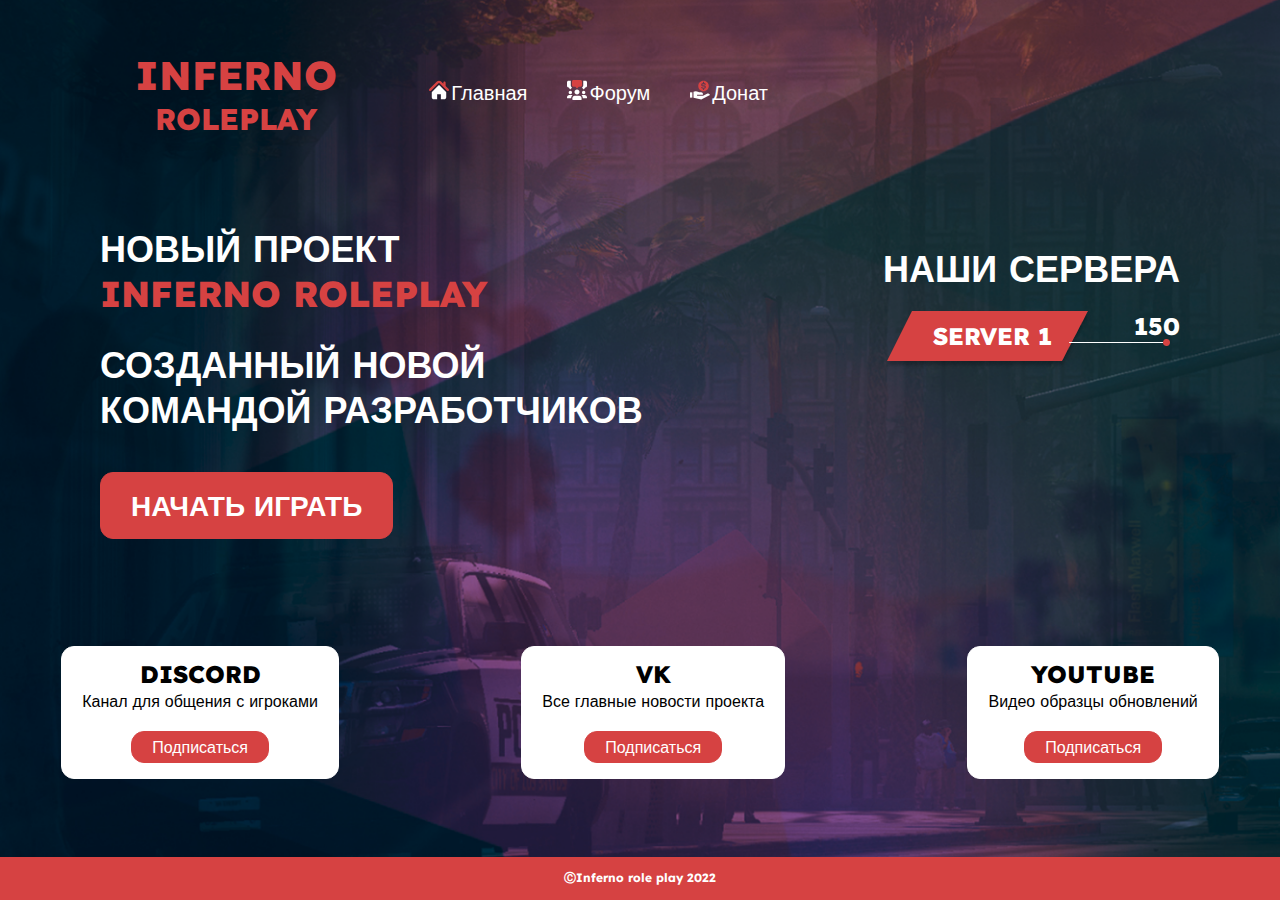
<file: index.html>
<html lang="en">
<head>
    <meta charset="UTF-8">
    <meta http-equiv="X-UA-Compatible" content="IE=edge">
    <meta name="viewport" content="width=device-width, initial-scale=1.0">
    <link rel="stylesheet" href="css/style.css">
    <link rel="preconnect" href="https://fonts.googleapis.com">
    <link rel="preconnect" href="https://fonts.gstatic.com" crossorigin>
    <link href="https://fonts.googleapis.com/css2?family=Lexend+Deca:wght@400;500;700;800&display=swap" rel="stylesheet">
    <title>Inferno Role Play</title>
</head>
<body>
    
    <header>

        <div class="hamburger-menu">
            <input id="menu__toggle" type="checkbox" />
            <label class="menu__btn" for="menu__toggle">
              <span></span>
            </label>
            <ul class="menu__box">
              <li><a class="menu__item" href="#">Главная</a></li>
              <li><a class="menu__item" href="https://forum.infernomobile-rp.ru/index.php">Форум</a></li>
              <li><a class="menu__item" href="https://infernomobile-rp.ru/donate/index.html">Донат</a></li>
            </ul>
          </div>


        <div class="logo">
            <h1>INFERNO<br><span>ROLEPLAY</span></h1>
        </div>
        <nav>
            <div class="nav_items"><a href="#"><img src="img/home_nav.svg" alt=""><a href="#" class="nav_link">Главная</a></a></div>
            <div class="nav_items"><a href="https://forum.infernomobile-rp.ru/index.php"><img src="img/forum_nav.svg" alt=""><a href="https://forum.infernomobile-rp.ru/index.php" class="nav_link">Форум</a></a></div>
            <div class="nav_items"><a href="https://infernomobile-rp.ru/donate/index.html"><img src="img/donate_nav.svg" alt=""><a href="https://infernomobile-rp.ru/donate/index.html" class="nav_link">Донат</a></a></div>
        </nav>
    </header>


    <div class="info_and_servers">
        <div class="info">
            <div class="info_text">
                <div class="info_text_one">
                    <h2>НОВЫЙ ПРОЕКТ</h2>
                    <h2>INFERNO ROLEPLAY</h2>
                </div>
                <div class="info_text_two">
                    <h2>СОЗДАННЫЙ НОВОЙ</h2>
                    <h2>КОМАНДОЙ РАЗРАБОТЧИКОВ</h2>
                </div>
            </div>  
            <a href="#">НАЧАТЬ ИГРАТЬ</a>
        </div>
    
        <div class="servers">
            <h2>НАШИ СЕРВЕРА</h2>
            <ul>
                <li><img src="img/Server_tab.png" alt=""><h3>SERVER 1</h3><span class="players_num">150</span></li>
<!--                 <li><img src="img/Server_tab.png" alt=""><h3>SERVER 2</h3><span class="players_num">150</span></li> -->
<!--                 <li><img src="img/Server_tab.png" alt=""><h3>SERVER 3</h3><span class="players_num">150</span></li> -->
            </ul>
        </div>

    </div>
    <div class="links">
        <div class="link_item">
            <h3>DISCORD</h3>
            <span>Канал для общения с игроками</span>
            <a href="https://discord.com/invite/pNjmjZHuTm" target="_blank">Подписаться</a>
        </div>
        <div class="link_item">
            <h3>VK</h3>
            <span>Все главные новости проекта</span>
            <a href="https://vk.com/infernogta_mobile" target="_blank">Подписаться</a>
        </div>
        <div class="link_item">
            <h3>YOUTUBE</h3>
            <span>Видео образцы обновлений</span>
            <a href="#" target="_blank">Подписаться</a>
        </div>
    </div>

    <footer>
        <h3>ⒸInferno role play 2022</h3>
    </footer>
</body>
</html>
</file>
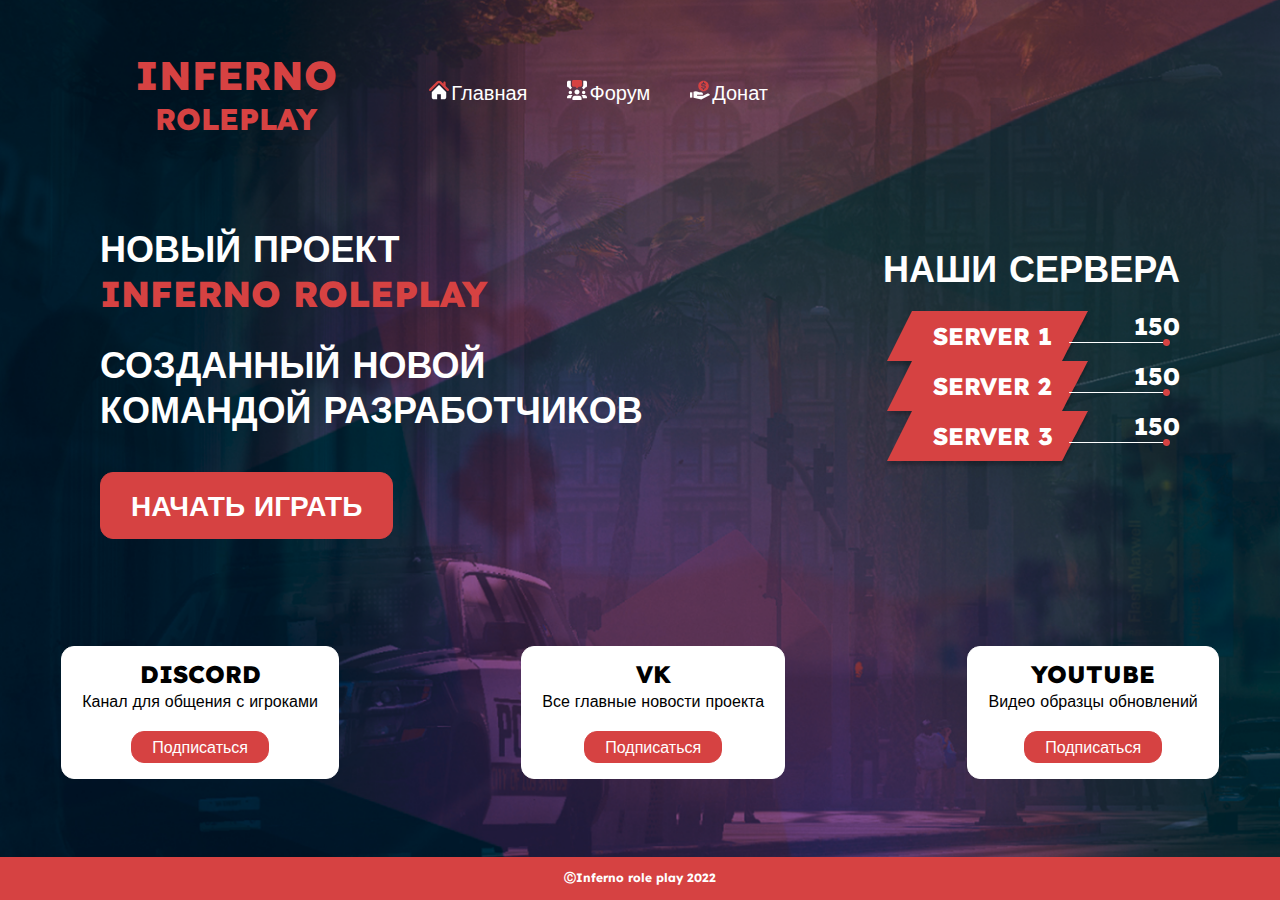
<file: main.html>
<html lang="en">
<head>
    <meta charset="UTF-8">
    <meta http-equiv="X-UA-Compatible" content="IE=edge">
    <meta name="viewport" content="width=device-width, initial-scale=1.0">
    <link rel="stylesheet" href="css/style.css">
    <link rel="preconnect" href="https://fonts.googleapis.com">
    <link rel="preconnect" href="https://fonts.gstatic.com" crossorigin>
    <link href="https://fonts.googleapis.com/css2?family=Lexend+Deca:wght@400;500;700;800&display=swap" rel="stylesheet">
    <title>Inferno Role Play</title>
</head>
<body>
    
    <header>

        <div class="hamburger-menu">
            <input id="menu__toggle" type="checkbox" />
            <label class="menu__btn" for="menu__toggle">
              <span></span>
            </label>
            <ul class="menu__box">
              <li><a class="menu__item" href="#">Главная</a></li>
              <li><a class="menu__item" href="https://forum.infernomobile-rp.ru/index.php">Форум</a></li>
              <li><a class="menu__item" href="https://infernomobile-rp.ru/donate/index.html">Донат</a></li>
            </ul>
          </div>


        <div class="logo">
            <h1>INFERNO<br><span>ROLEPLAY</span></h1>
        </div>
        <nav>
            <div class="nav_items"><a href="#"><img src="img/home_nav.svg" alt=""><a href="#" class="nav_link">Главная</a></a></div>
            <div class="nav_items"><a href="https://forum.infernomobile-rp.ru/index.php"><img src="img/forum_nav.svg" alt=""><a href="https://forum.infernomobile-rp.ru/index.php" class="nav_link">Форум</a></a></div>
            <div class="nav_items"><a href="https://infernomobile-rp.ru/donate/index.html"><img src="img/donate_nav.svg" alt=""><a href="https://infernomobile-rp.ru/donate/index.html" class="nav_link">Донат</a></a></div>
        </nav>
    </header>


    <div class="info_and_servers">
        <div class="info">
            <div class="info_text">
                <div class="info_text_one">
                    <h2>НОВЫЙ ПРОЕКТ</h2>
                    <h2>INFERNO ROLEPLAY</h2>
                </div>
                <div class="info_text_two">
                    <h2>СОЗДАННЫЙ НОВОЙ</h2>
                    <h2>КОМАНДОЙ РАЗРАБОТЧИКОВ</h2>
                </div>
            </div>  
            <a href="#">НАЧАТЬ ИГРАТЬ</a>
        </div>
    
        <div class="servers">
            <h2>НАШИ СЕРВЕРА</h2>
            <ul>
                <li><img src="img/Server_tab.png" alt=""><h3>SERVER 1</h3><span class="players_num">150</span></li>
                <li><img src="img/Server_tab.png" alt=""><h3>SERVER 2</h3><span class="players_num">150</span></li>
                <li><img src="img/Server_tab.png" alt=""><h3>SERVER 3</h3><span class="players_num">150</span></li>
            </ul>
        </div>

    </div>
    <div class="links">
        <div class="link_item">
            <h3>DISCORD</h3>
            <span>Канал для общения с игроками</span>
            <a href="https://discord.com/invite/pNjmjZHuTm" target="_blank">Подписаться</a>
        </div>
        <div class="link_item">
            <h3>VK</h3>
            <span>Все главные новости проекта</span>
            <a href="https://vk.com/infernogta_mobile" target="_blank">Подписаться</a>
        </div>
        <div class="link_item">
            <h3>YOUTUBE</h3>
            <span>Видео образцы обновлений</span>
            <a href="#" target="_blank">Подписаться</a>
        </div>
    </div>

    <footer>
        <h3>ⒸInferno role play 2022</h3>
    </footer>
</body>
</html>
</file>
<file: css/style.css>
*{
    margin: 0;
    padding: 0;
    box-sizing: border-box;
    font-family: 'Lexend Deca', sans-serif;
    font-weight: 800;
    font-size: 36px;
    color:white;
}

body{
    background-image: url(../bg.png);
    background-size: 100% 100%;
    background-size: cover;
    background-repeat: no-repeat;
    min-width: fit-content;
    max-width: 100%;
    min-height: 100vh;
    display: flex;
    flex-direction: column;
    justify-content: space-between;
    overflow-x: hidden;
}

header {
    display: flex;
    justify-content: space-between;
    text-align: center;
    /* position: absolute; */
}

.logo h1, .logo span {
    color: #D64242;
    text-align: center;
}

.logo h1{
    font-size: 40px;
}

.logo h1 span{
    font-size: 30px;
}

.logo {
    display: flex;
    flex-direction: column;
    justify-content: flex-end;
    margin-top: 50px;
    /* position: relative; */
    margin-left: 50px;
    margin-right: 20px;
}


nav .nav_link {
    font-weight: 400;
    font-size: 20px;
    text-decoration: none;
    color: white;
    position: relative;
    transition: color 0.2s ease-out;
}

nav .nav_link::after{
    display: block;
	position: absolute;
	left: 0;
	width: 0;
	height: 2px; 
	background-color: #D64242; 
	content: "";
	transition: width 0.3s ease-out; 
}

nav .nav_link:hover:after,
nav .nav_link:focus:after {
	width: 100%;
    color: #D64242;
}

nav .nav_link:hover{
    color: #D64242;
}

nav {
    margin-top: 80px;
    margin-right: 20px;
    /* position: relative;
    top: 0;
    left: 15vw; */
    display: flex;
    gap: 40px;
    margin-right: 40%;
}

nav .nav_items img{
    height: 20px;
    width: 20px;
}

nav .nav_items {
    display: flex;
    gap: 2px;
}

.info {
    margin-top: 60px;
    margin-left: 100px;
}

.info_text.info h2{
    font-weight: 800;
    font-size: 36px;
}

.info_text_one {
    margin-bottom: 26px;
}

.info_text_one h2:not(:first-child) {
    color: #D64242;
    font-weight: 800;
}

.info_text{
    margin-bottom: 40px;
}

.info a{
    background-color: #D64242;
    padding: 15px 30px;
    text-decoration: none;
    border: 1px solid #D64242;
    border-radius: 13px;
    font-size: 28px;
    display: inline-block;
    transition: all 0.3s ease-out;
}

.info a:hover{
    background-color: #ac3333;
    border: 1px solid #ac3333;
    transform: scale(1.035);
}

.info a:active{

}

.info_and_servers {
    display: flex;
    justify-content: space-between;
}

.servers{
    margin-top: 80px;
    margin-right: 100px;
}

.servers img{
 position: absolute;
 z-index: 4;
}

.servers ul li{
    list-style-type: none;
}

.servers ul{
    display: flex;
    flex-direction: column;
    gap: 20px;
}

.servers h2{
    margin-bottom: 20px;
}

.servers h3{
    position: relative;
    top: 10;
    left: 50px;
    z-index: 5;
    font-size: 24px;
}

.servers ul li{
    display: flex;
    justify-content: space-between;
}

.servers span.players_num{
    font-size: 24px;
    position: relative;
    /* top: 12 ;
    right: -20; */
}


.links{
    margin-top: 80px;
    display: flex;
    justify-content: space-around;
    gap: 60px;
    /* margin-left: 30px;
    margin-right: 30px; */
    margin-bottom: 50px;
}

.link_item{
    background-color: white;
    border: 1px solid white;
    border-radius: 13px;
    display: flex;
    flex-direction: column;
    justify-content: center;
    align-items: center;
}

.link_item h3{
    color: black;
    font-size: 24px;
    margin-top: 12px;
}

.link_item span{
    color:black;
    font-size: 16px;
    font-weight: 500;
    margin-left: 20px;
    margin-right: 20px;
    margin-bottom: 20px;
    margin-top: 2px;
}

.link_item a{
    font-size: 16px;
    font-weight: 500;
    padding: 5px 20px;
    text-decoration: none;
    background-color: #D64242;
    border: 1px solid #D64242;
    border-radius: 13px;
    margin-bottom: 15px;
    transition: all 0.3s ease-out;
}

.link_item a:hover{
    transform: scale(1.035);
}

footer{
    width: 100%;
    background-color: #D64242;
    text-align: center;
    /* position: absolute; */
    /* left: 0;
    bottom: 0; */
    /* flex: 0 0 auto; */
    /* flex-shrink: 0; */
}

footer h3{
    color: white;
    font-size: 12px;
    font-weight: 700;
    margin-top: 13px;
    margin-bottom: 13px;

}


#menu__toggle {
    opacity: 0;
  }
  /* стилизуем кнопку */
  .menu__btn {
    display: flex; /* используем flex для центрирования содержимого */
    align-items: center;  /* центрируем содержимое кнопки */
    position: fixed;
    top: 20px;
    left: 20px;
    width: 26px;
    height: 26px;
    cursor: pointer;
    z-index: 150;
  }
  /* добавляем "гамбургер" */
  .menu__btn > span,
  .menu__btn > span::before,
  .menu__btn > span::after {
    display: block;
    position: absolute;
    width: 100%;
    height: 2px;
    background-color: #616161;
  }
  .menu__btn > span::before {
    content: '';
    top: -8px;
  }
  .menu__btn > span::after {
    content: '';
    top: 8px;
  }
  /* контейнер меню */
.menu__box {
    display: block;
    position: fixed;
    visibility: hidden;
    top: 0;
    left: -100%;
    width: 300px;
    height: 100%;
    margin: 0;
    padding: 80px 0;
    list-style: none;
    text-align: center;
    background-color: #ECEFF1;
    box-shadow: 1px 0px 6px rgba(0, 0, 0, .2);
    z-index: 100;
  }
  /* элементы меню */
  .menu__item {
    display: block;
    padding: 12px 24px;
    color: #333;
    font-family: 'Roboto', sans-serif;
    font-size: 20px;
    font-weight: 600;
    text-decoration: none;
  }
  .menu__item:hover {
    background-color: #CFD8DC;
  }
  #menu__toggle:checked ~ .menu__btn > span {
    transform: rotate(45deg);
  }
  #menu__toggle:checked ~ .menu__btn > span::before {
    top: 0;
    transform: rotate(0);
  }
  #menu__toggle:checked ~ .menu__btn > span::after {
    top: 0;
    transform: rotate(90deg);
  }
  #menu__toggle:checked ~ .menu__box {
    visibility: visible;
    left: 0;
  }

  .menu__btn > span,
.menu__btn > span::before,
.menu__btn > span::after {
  transition-duration: .25s;
}
.menu__box {
  transition-duration: .25s;
}
.menu__item {
  transition-duration: .25s;
}

.hamburger-menu {
    opacity: 0;
    visibility: hidden;
}




/* Adaptive 768px - 1000px */

@media (max-width: 1100px) and (min-width: 420px){
    .servers span.players_num{
        font-size: 18px;
        /* position: relative; */
        /* right: -60; */
        margin-left: 30px;
    }

    *{
        font-size: 28px;
    }
}

@media (max-width:820px){
    .info_and_servers{
        flex-direction: column;
    }

    .info {
        text-align: center;
        margin-left: 0;
    }

    .servers {
        text-align: center;
    }

    .servers ul{
        text-align: center;
        align-items: center;
    }

    .hamburger-menu {
        opacity: 1;
        visibility: visible;
    }

    nav {
        opacity: 0;
        visibility: hidden;
    }

    .logo h1{
        /* padding-left: 35vw; */
    }
}

@media (max-width:1100px){
    .servers span.players_num{
        font-size: 22px;
        right: -100;
        position: relative;
    }
}

@media (max-width:768px) and (min-width:420px){
    *{
        font-size: 24px;
    }
    .servers h3{
        font-size: 18px;
    }

    .servers span.players_num{
        right: -100px;
    }

    .info a{
        padding: 12px 20px;
        font-size: 20px;
    }
}

@media(max-width:740px) and (min-width: 300px) {
    .link_item h3{
        font-size: 20px;
    }

    .link_item span {
        font-size: 14px;
    }
}

@media (max-width: 700px) {
    .links{
        flex-direction: column;
        margin-right: 0;
        margin-left: 0;
        justify-content: center;
        align-items: center;
    }

    .link_item {
        width: 50vw;
        height: 20vw;
    }
}

@media (max-width:600px){
    .link_item{
        height: 50vw;
	width: 90vw;
	margin-bottom:15px;
    }
	.links{
	gap:100px;
	}
}

/* End Adaptive  */
</file>
